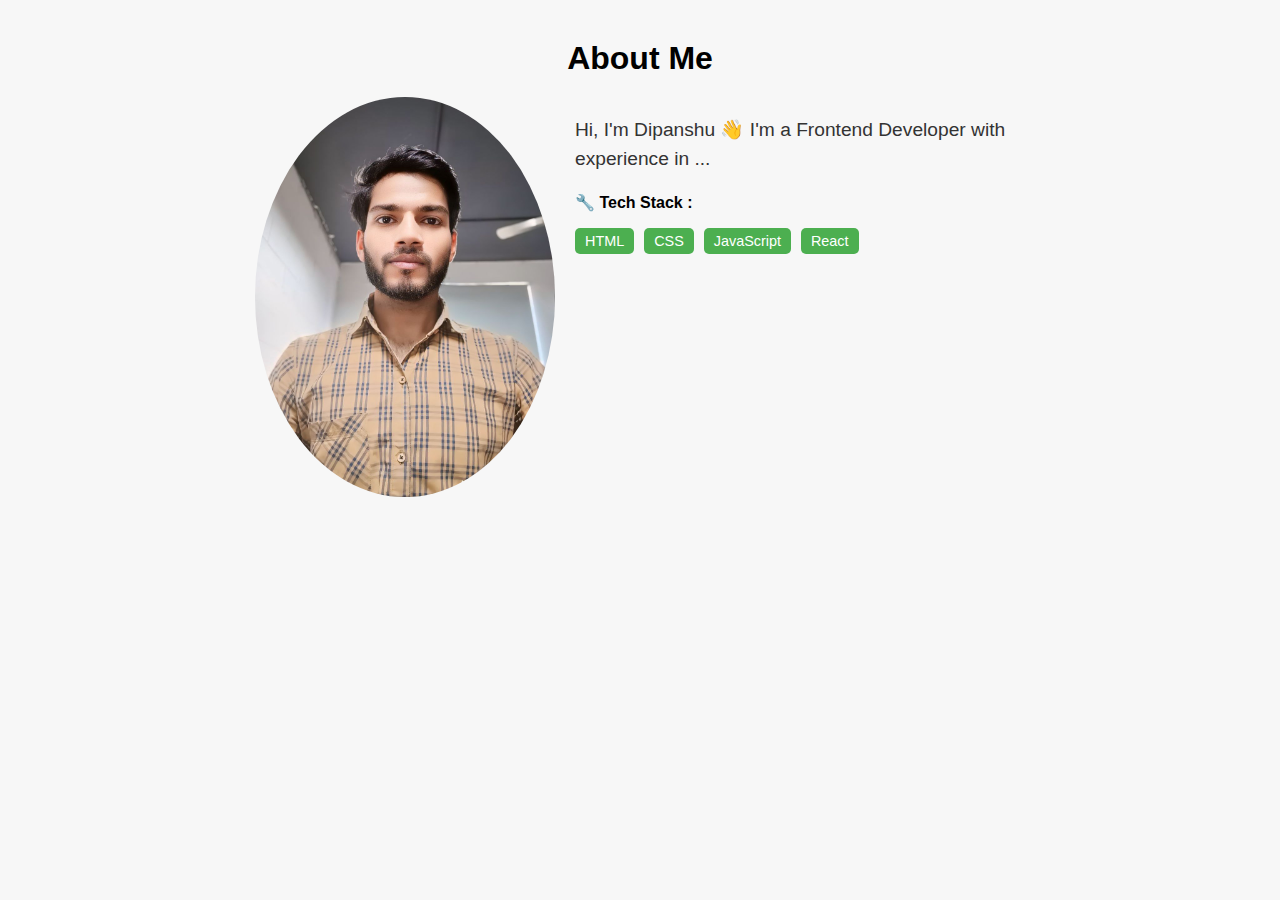
<file: day1/index.html>
<!DOCTYPE html>
<html lang="en">

<head>
    <meta charset="UTF-8">
    <meta name="viewport" content="width=device-width, initial-scale=1.0">
    <link rel="stylesheet" href="style.css">
    <title>About Me</title>
</head>

<body>
    <div class="main-cont">

        <div class="about-head">
            <p>About Me</p>
        </div>

        <div class="about-section">
            <div class="profile-img">
                <img src="./myPhoto.jpg" width="300" alt="Profile Img">
            </div>
            <div class="about-info">
                <div class="about-me">
                    <p>Hi, I'm Dipanshu 👋 I'm a Frontend Developer with experience in ... </p>
                </div>
                <div class="about-tech-stack">
                    <p>🔧 Tech Stack : </p>
                    <ul>
                        <li>HTML</li>
                        <li>CSS</li>
                        <li>JavaScript</li>
                        <li>React</li>
                    </ul>
                </div>
            </div>
        </div>
    </div>
</body>

</html>
</file>
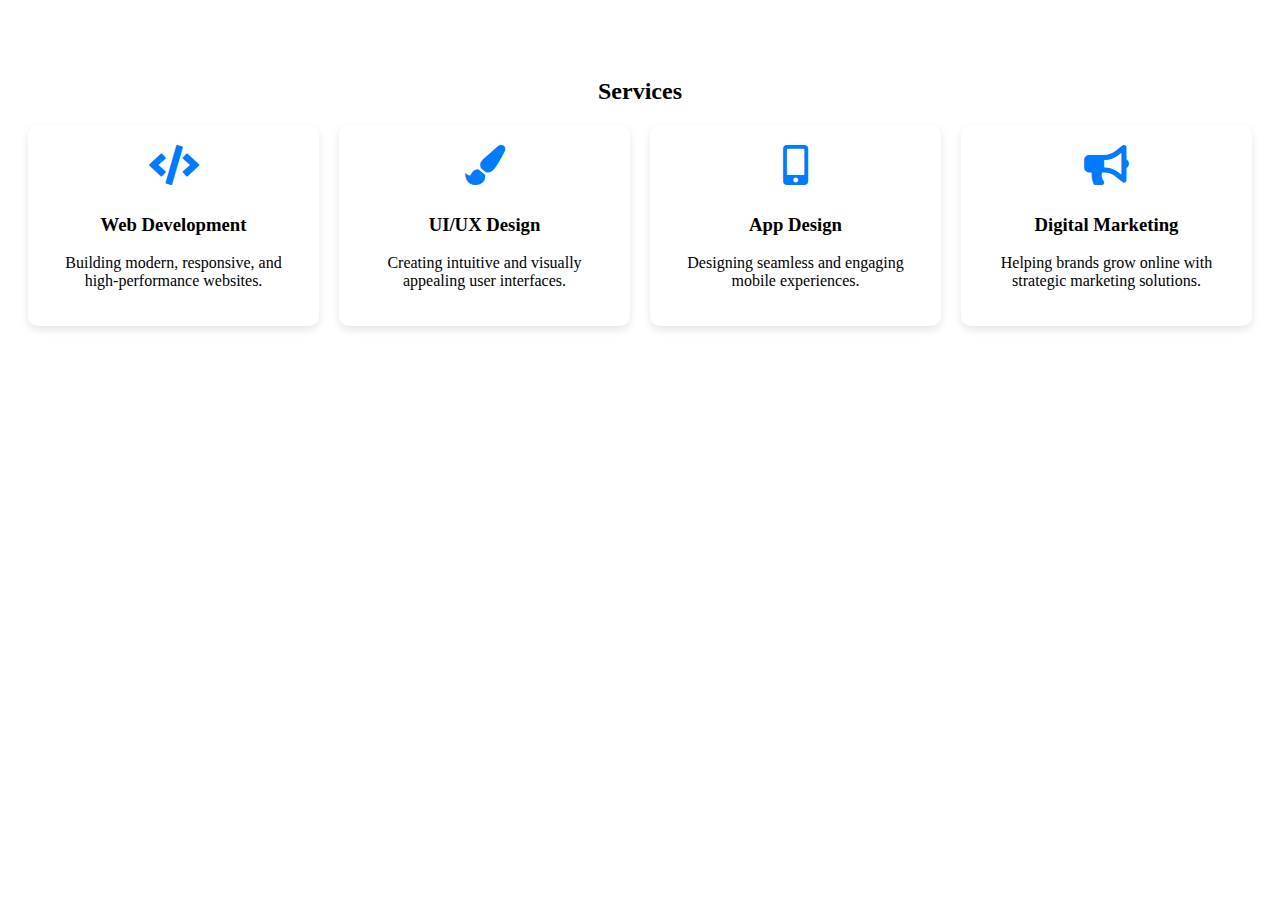
<file: day3/index.html>
<!DOCTYPE html>
<html lang="en">

<head>
    <meta charset="UTF-8">
    <meta name="viewport" content="width=device-width, initial-scale=1.0">
    <link rel="stylesheet" href="https://cdnjs.cloudflare.com/ajax/libs/font-awesome/5.15.3/css/all.min.css">
    <link rel="stylesheet" href="style.css">
    <title>Services</title>
</head>

<body>
    <section class="services">
        <h2>Services</h2>
        <div class="service-container">
            <div class="service-card">
                <i class="fas fa-code"></i>
                <h3>Web Development</h3>
                <p>Building modern, responsive, and high-performance websites.</p>
            </div>
            <div class="service-card">
                <i class="fas fa-paint-brush"></i>
                <h3>UI/UX Design</h3>
                <p>Creating intuitive and visually appealing user interfaces.</p>
            </div>
            <div class="service-card">
                <i class="fas fa-mobile-alt"></i>
                <h3>App Design</h3>
                <p>Designing seamless and engaging mobile experiences.</p>
            </div>
            <div class="service-card">
                <i class="fas fa-bullhorn"></i>
                <h3>Digital Marketing</h3>
                <p>Helping brands grow online with strategic marketing solutions.</p>
            </div>
        </div>
    </section>

</body>

</html>
</file>
<file: day1/style.css>
/* CSS for About Me Section */
body {
    font-family: Arial, sans-serif;
    margin: 0;
    padding: 0;
    background-color: #f7f7f7;
}

.main-cont {
    max-width: 800px;
    margin: 0 auto;
    padding: 20px;
}

.about-head p {
    text-align: center;
    font-size: 2em;
    font-weight: bold;
    margin: 20px 0;
}

.about-section {
    display: flex;
    flex-wrap: wrap;
    gap: 20px;
    justify-content: center;
}

.profile-img img {
    border-radius: 50%;
    transition: transform 0.3s ease;
}

.profile-img img:hover {
    transform: scale(1.1);
}

.about-info {
    max-width: 450px;
}

.about-me p {
    font-size: 1.2em;
    line-height: 1.5;
    color: #333;
}

.about-tech-stack p {
    font-weight: bold;
    margin-bottom: 10px;
}

.about-tech-stack ul {
    list-style: none;
    padding: 0;
    display: flex;
    flex-wrap: wrap;
    gap: 10px;
}

.about-tech-stack li {
    background-color: #4CAF50;
    color: white;
    padding: 5px 10px;
    border-radius: 5px;
    font-size: 0.9em;
    transition: background-color 0.3s ease;
}

.about-tech-stack li:hover {
    background-color: #45a049;
}

/* Responsive Styles */
@media (max-width: 768px) {
    .about-section {
        flex-direction: column;
        align-items: center;
    }

    .profile-img img {
        width: 200px;
    }
}
</file>
<file: day3/style.css>
.services {
    text-align: center;
    padding: 50px 20px;
}

.service-container {
    display: grid;
    grid-template-columns: repeat(auto-fit, minmax(250px, 1fr));
    gap: 20px;
}

.service-card {
    background: #fff;
    padding: 20px;
    border-radius: 10px;
    box-shadow: 0 4px 8px rgba(0, 0, 0, 0.1);
    transition: transform 0.3s, box-shadow 0.3s;
    text-align: center;
}

.service-card:hover {
    transform: translateY(-5px);
    box-shadow: 0 6px 12px rgba(0, 0, 0, 0.15);
}

.service-card i {
    font-size: 40px;
    margin-bottom: 10px;
    color: #007bff;
}

@media (max-width: 768px) {
    .service-container {
        grid-template-columns: 1fr;
    }
}
</file>
